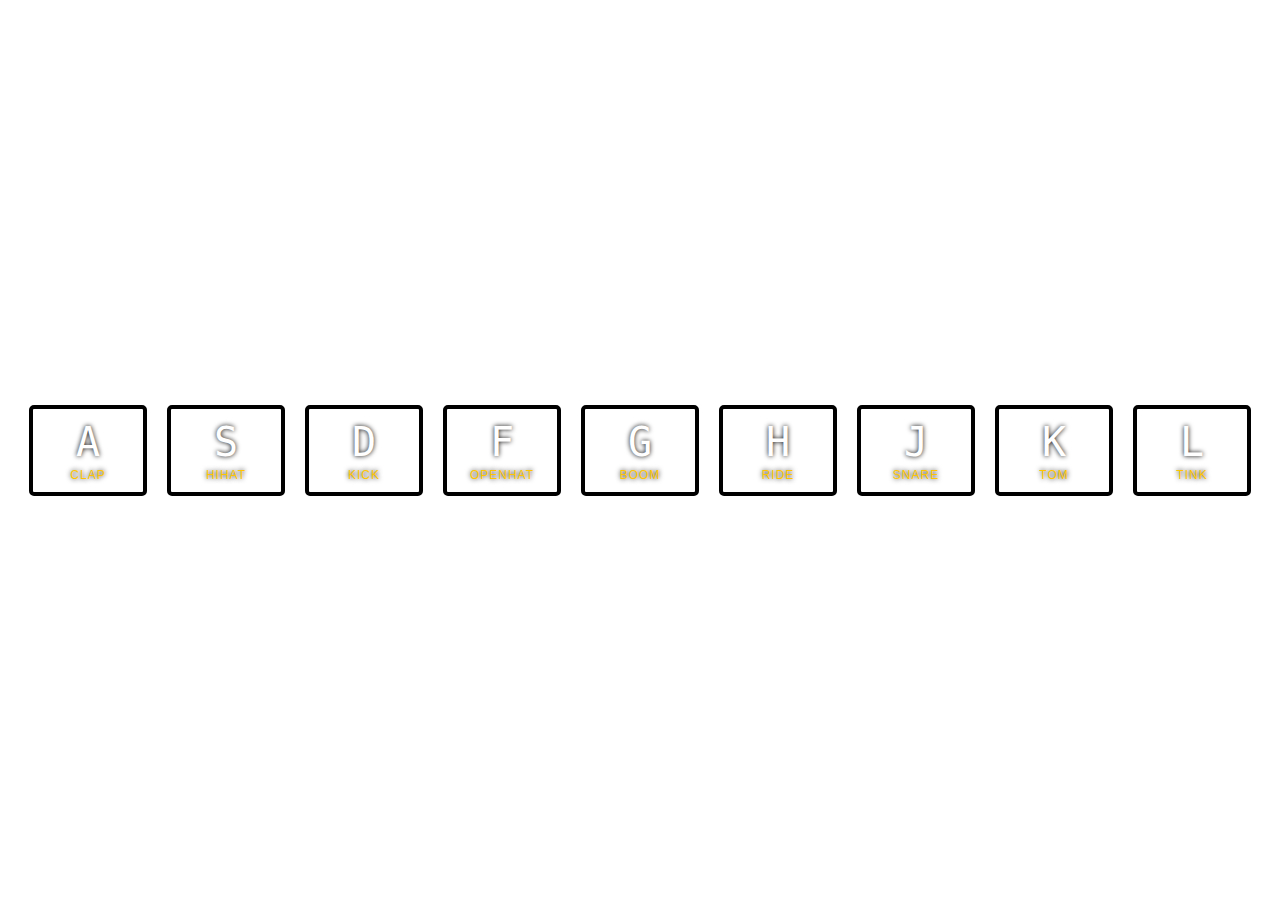
<file: drum-kit/index.html>
<!DOCTYPE html>
<html lang="en">
<head>
    <meta charset="UTF-8">
    <meta name="viewport" content="width=device-width, initial-scale=1.0">
    <link rel="stylesheet" href="styles.css">
    <title>Drum Kit</title>
</head>
<body>
    <div class="keys">
        <div data-key="65" class="key">
          <kbd>A</kbd>
          <span class="sound">clap</span>
        </div>
        <div data-key="83" class="key">
          <kbd>S</kbd>
          <span class="sound">hihat</span>
        </div>
        <div data-key="68" class="key">
          <kbd>D</kbd>
          <span class="sound">kick</span>
        </div>
        <div data-key="70" class="key">
          <kbd>F</kbd>
          <span class="sound">openhat</span>
        </div>
        <div data-key="71" class="key">
          <kbd>G</kbd>
          <span class="sound">boom</span>
        </div>
        <div data-key="72" class="key">
          <kbd>H</kbd>
          <span class="sound">ride</span>
        </div>
        <div data-key="74" class="key">
          <kbd>J</kbd>
          <span class="sound">snare</span>
        </div>
        <div data-key="75" class="key">
          <kbd>K</kbd>
          <span class="sound">tom</span>
        </div>
        <div data-key="76" class="key">
          <kbd>L</kbd>
          <span class="sound">tink</span>
        </div>
      </div>

      <audio data-key="65" src="sounds/clap.wav"></audio>
      <audio data-key="83" src="sounds/hihat.wav"></audio>
      <audio data-key="68" src="sounds/kick.wav"></audio>
      <audio data-key="70" src="sounds/openhat.wav"></audio>
      <audio data-key="71" src="sounds/boom.wav"></audio>
      <audio data-key="72" src="sounds/ride.wav"></audio>
      <audio data-key="74" src="sounds/snare.wav"></audio>
      <audio data-key="75" src="sounds/tom.wav"></audio>
      <audio data-key="76" src="sounds/tink.wav"></audio>

    <script>
        function playSound(e){
            let audio = document.querySelector(`audio[data-key="${e.keyCode}"]`);
            let key = document.querySelector(`.key[data-key="${e.keyCode}"]`);
            if (!audio) return;
            audio.currentTime = 0;
            audio.play();
            key.classList.add('playing')
            console.log(key);
        }

        function removeTransition(e){
            if (e.propertyName !== 'transform') return;
            this.classList.remove('playing');
        }

        let keys = document.querySelectorAll('.key');
        keys.forEach(key => key.addEventListener('transitionend', removeTransition));
        window.addEventListener('keydown', playSound);
    </script>
</body>
</html>
</file>
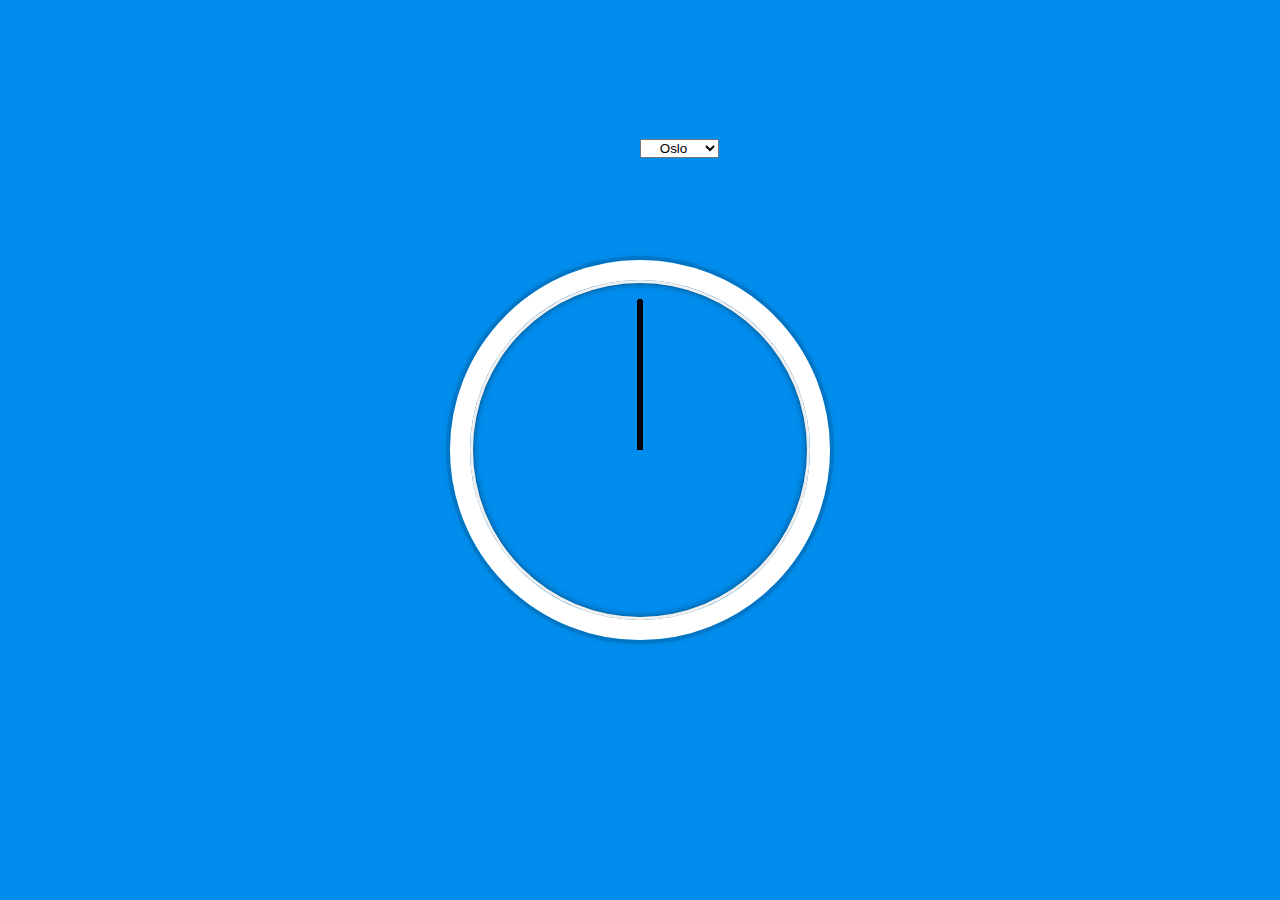
<file: js-clock/index.html>
<!DOCTYPE html>
<html lang="en">
<head>
    <meta charset="UTF-8">
    <meta name="viewport" content="width=device-width, initial-scale=1.0">
    <link rel="stylesheet" href="styles.css">
    <title>Clock</title>
</head>
<body>
    <div class="zone-selector">
        
        <select name="timezones" id="time">
            <option value="Oslo">Oslo</option>
            <option value="London">London</option>
            <option value="New York">New York</option>
            <option value="Berlin">Berlin</option>
        </select>
            
        <p id="log"></p>
    </div>

    <div class="clock">
        <div class="clock-face">
            <div class="hand hour-hand">

            </div>
            <div class="hand min-hand">
                
            </div>
            <div class="hand second-hand">

            </div>
        </div>
    </div>

    <script src="script.js" type="text/javascript"></script>
</body>
</html>
</file>
<file: drum-kit/styles.css>
html {
    font-size: 10px;
    background: url(https://i.imgur.com/b9r5sEL.jpg);
    background-size: cover;
}

body, html {
    margin: 0;
    padding: 0;
    font-family: sans-serif;
}

.keys {
    display: flex;
    flex: 1;
    min-height: 100vh;
    align-items: center;
    justify-content: center;
}


.key {
    border: .4rem solid black;
    border-radius: .5rem;
    margin: 1rem;
    font-size: 1.5rem;
    padding: 1rem .5rem;
    transition: all .07s;
    width: 10rem;
    text-align: center;
    color: white;
    background: rgba(0,0,0,0,4);
    text-shadow: 0 0 .5rem black;
}

.playing {
    transform: scale(1.1);
    border-color: #ffc600;
    box-shadow: 0 0 1rem #ffc600;
}

kbd {
    display: block;
    font-size: 4rem;
}

.sound {
    font-size: 1.2rem;
    text-transform: uppercase;
    letter-spacing: .1rem;
    color: #ffc600;
}
</file>
<file: js-clock/styles.css>
html {
    background: #018DED url(https://unsplash.it/1500/1000?image=881&blur=5);
    background-size: cover;
    font-family: 'helvetica neue';
    text-align: center;
    font-size: 10px;
}

body {
    margin: 0;
    font-size: 2rem;
    display: flex;
    flex: 1;
    min-height: 100vh;
    align-items: center;
}

.clock {
    width: 30rem;
    height: 30rem;
    border: 20px solid white;
    border-radius: 50%;
    margin: 50px auto;
    position: relative;
    padding: 2rem;
    box-shadow:
        0 0 0 4px rgba(0,0,0,0.1),
        inset 0 0 0 3px #EFEFEF,
        inset 0 0 10px black,
        0 0 10px rgba(0,0,0,0.2);
}

.clock-face {
    position: relative;
    width: 100%;
    height: 100%;
    transform: translateY(-3px); /* account for the height of the clock hands */
}

.hand {
    width: 50%;
    height: 6px;
    background: black;
    position: absolute;
    top: 50%;
    transform-origin: 100%;
    transform: rotate(90deg);
    transition: all 0.05s;
    transition-timing-function: cubic-bezier(0.1, 2.7, 0.58, 1);
}

.zone-selector {
    position: absolute;
    top: 15%;
    left: 50%;
    bottom: auto;
}

.hour-hand {
    width: 40%;
    left: 10%;
}

.second-hand {
    height: 4px;
}

select {
    text-align: center;
    margin: 0;
}
</file>
